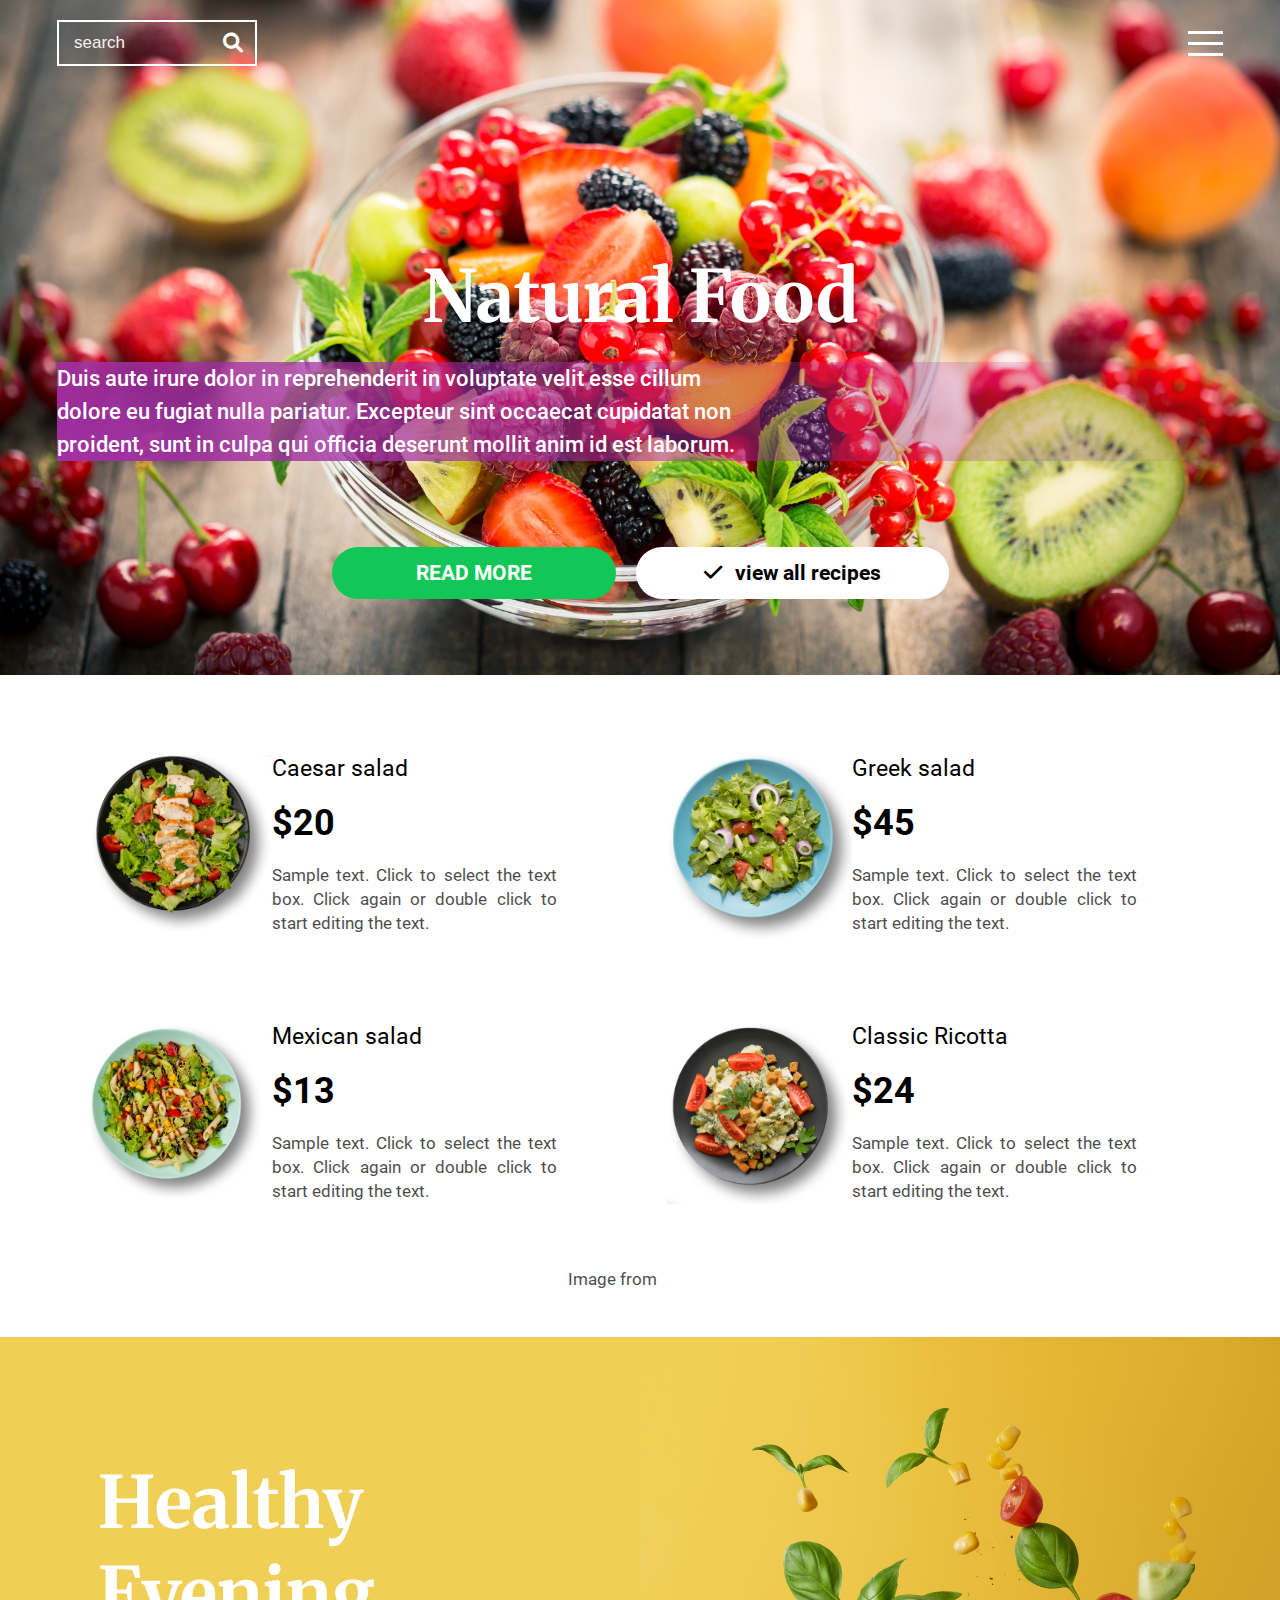
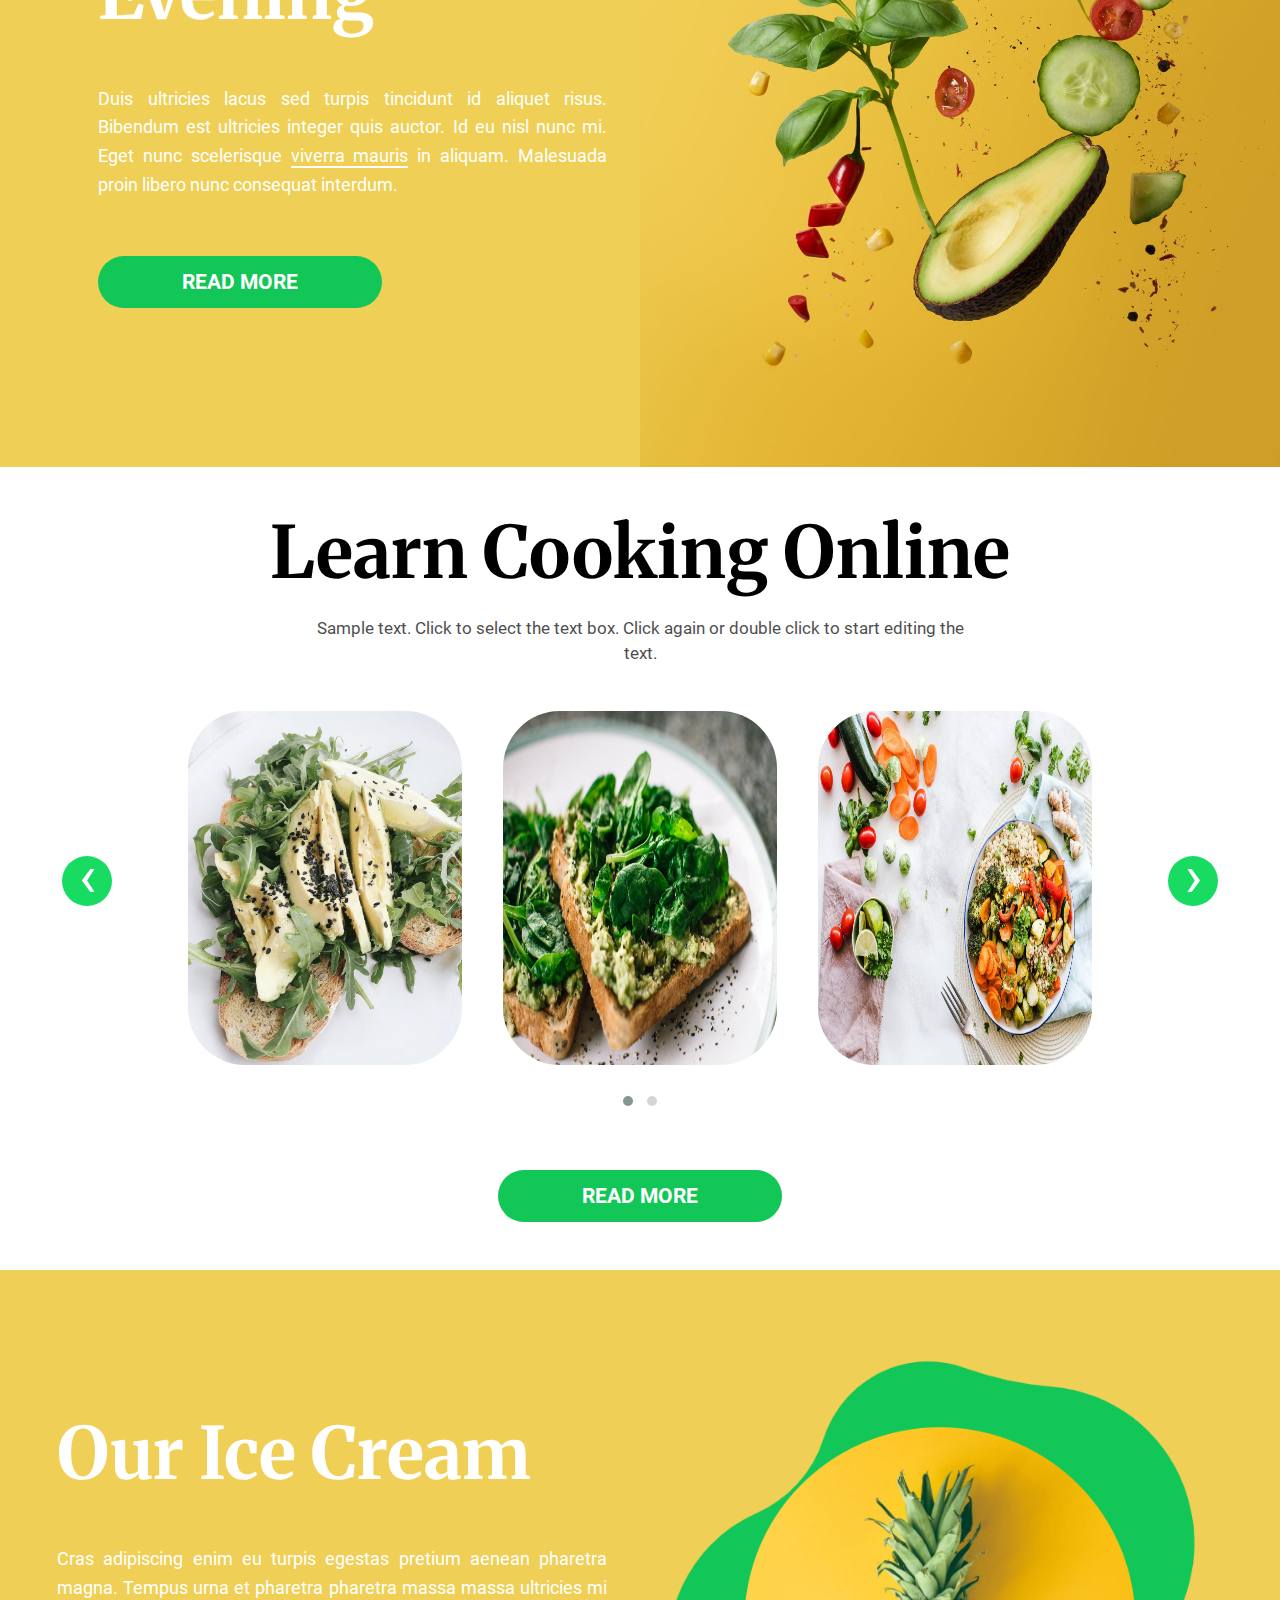
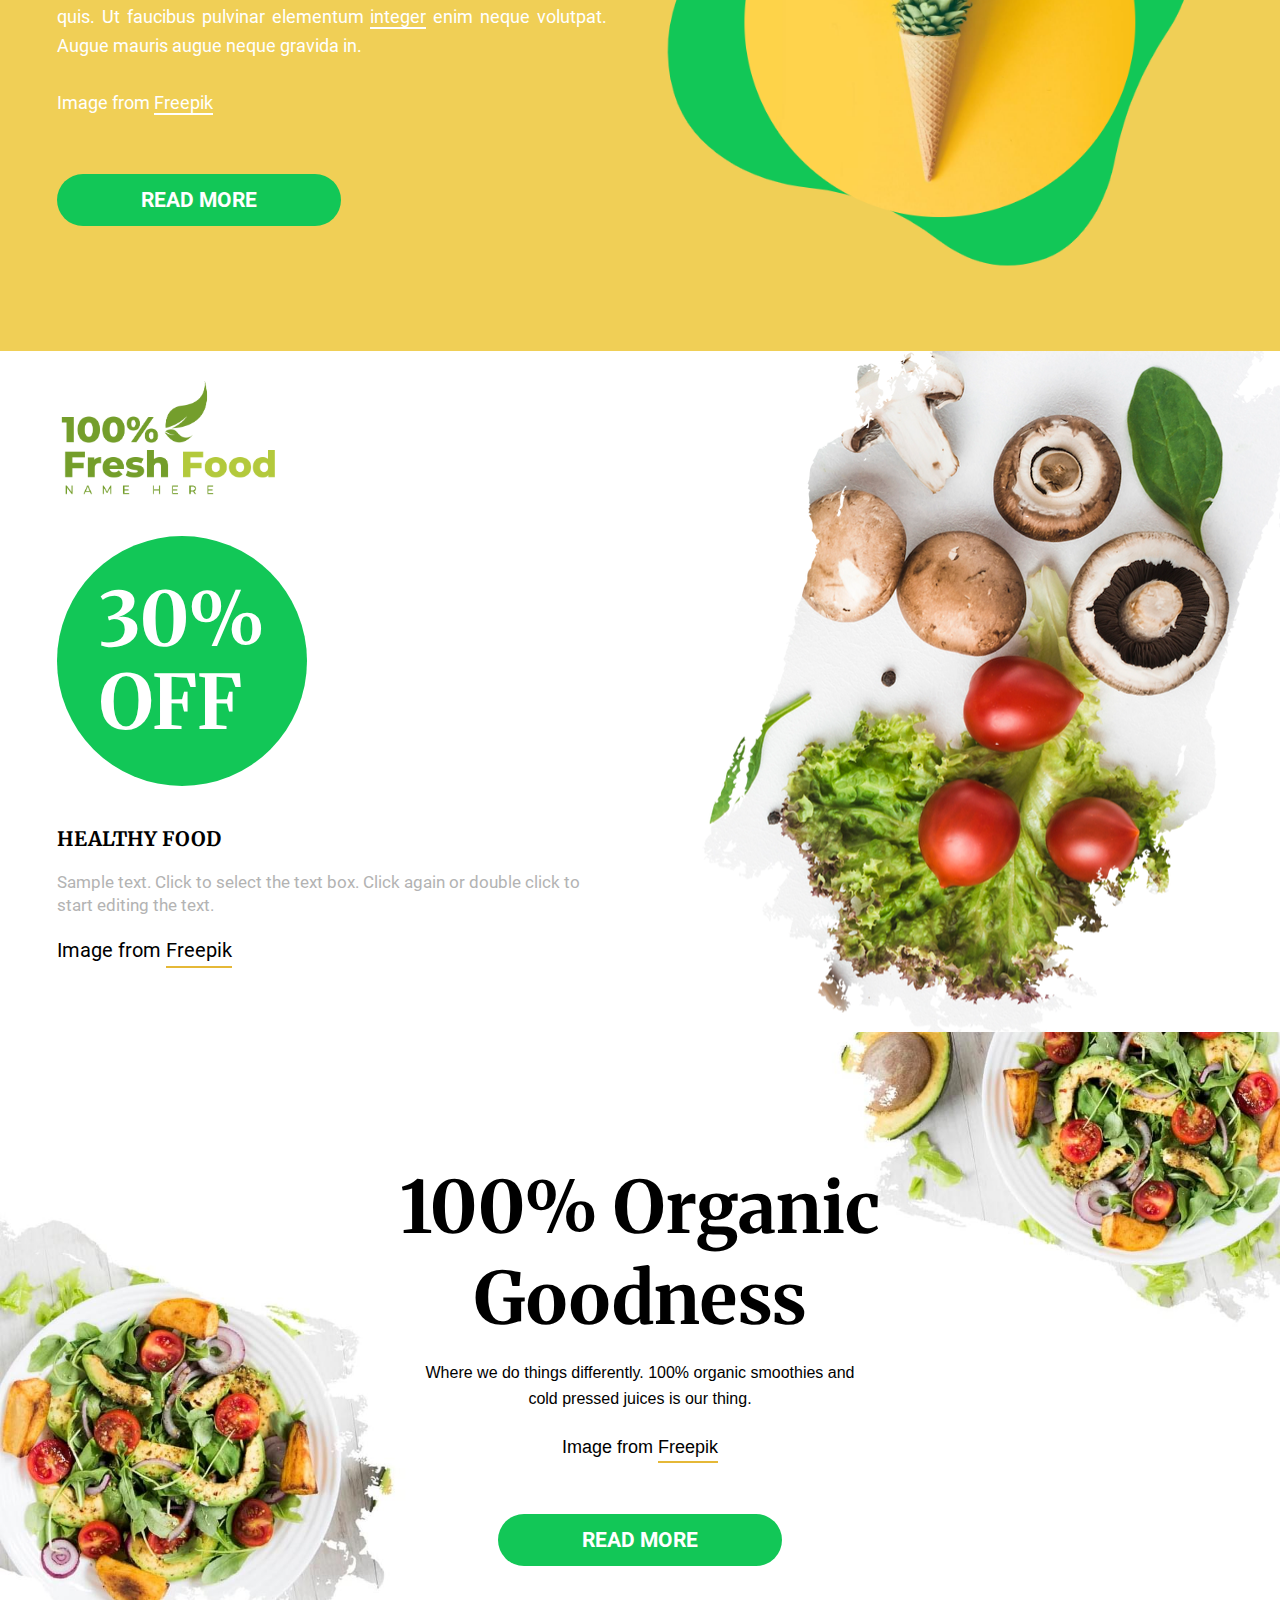
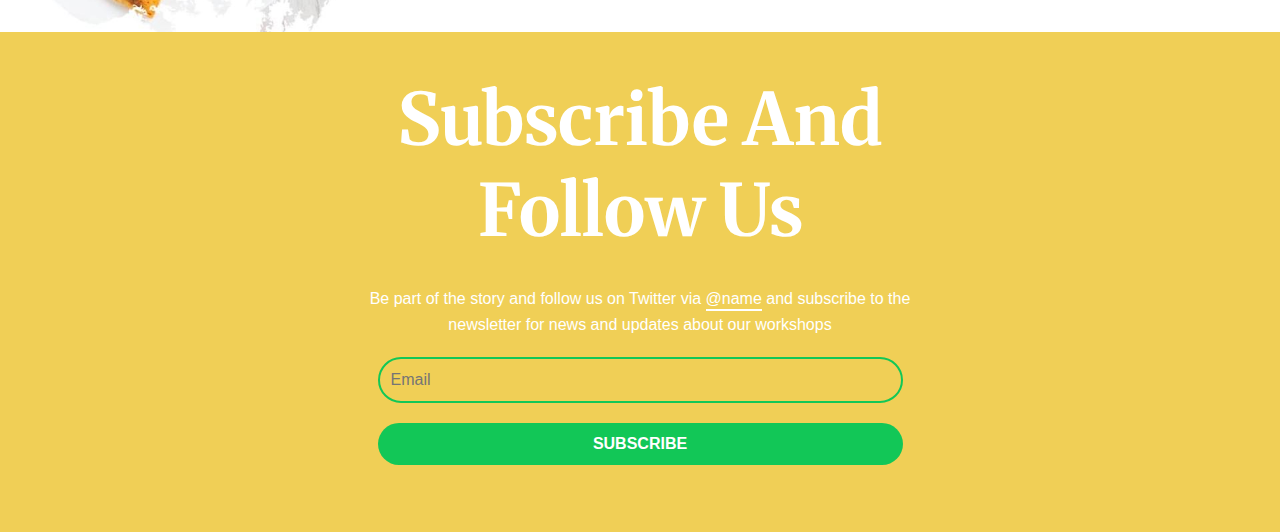
<file: index.html>
<!DOCTYPE html>
<html lang="en">

<head>
    <meta charset="UTF-8">
    <meta http-equiv="X-UA-Compatible" content="IE=edge">
    <meta name="viewport" content="width=device-width, initial-scale=1.0">
    <title>HEALTHY FOOD</title>
    <link rel="stylesheet" href="style.css">
    <link rel="stylesheet" href="transfonter.org-robot fonts/stylesheet.css">
    <link rel="stylesheet" href="https://cdnjs.cloudflare.com/ajax/libs/font-awesome/6.0.0/css/all.min.css"
        integrity="sha512-9usAa10IRO0HhonpyAIVpjrylPvoDwiPUiKdWk5t3PyolY1cOd4DSE0Ga+ri4AuTroPR5aQvXU9xC6qOPnzFeg=="
        crossorigin="anonymous" referrerpolicy="no-referrer" />
    <link href="https://fonts.googleapis.com/css2?family=Lato:wght@300;400&family=Merriweather&display=swap"
        rel="stylesheet">
    <link rel="stylesheet" href="owl.carousel.min.css">
    <link rel="stylesheet" href="owl.theme.default.min.css">
</head>


<body>

    <!-- ////////////////////////////////////SECCTION1//////////////////////// -->
    <section class="section1">

        <div class="container">
            <div class="support">
                <div class="top">
                    <form action="">
                        <div class="search-box">
                            <input type="text" placeholder="search">

                            <a href="#" class="button-a"><i class="fa-solid fa-magnifying-glass"></i></a>
                        </div>
                    </form>
                    <!-- -------------------- -->
                    <div class="lines">
                    </div>


                </div>
                <div class="center-natural">
                    <h6>Natural Food</h6>
                    <p>Duis aute irure dolor in reprehenderit in voluptate velit esse cillum <br> dolore eu fugiat nulla
                        pariatur. Excepteur sint occaecat cupidatat non <br> proident, sunt in culpa qui officia
                        deserunt
                        mollit anim id est laborum.</p>

                    <div class="read-more">
                        <div class="link-read">
                            <a href="#">read more</a>
                        </div>
                        <div class="view-all">
                            <a href="#"> <i class="fa-solid fa-check"></i> view all recipes</a>
                        </div>
                    </div>
                </div>
            </div>

        </div>
    </section>

    <!-- ////////////////////////////////////SECCTION2//////////////////////// -->

    <section class="sec-2">

        <div class="container">
            <div class="support">
                <div class="salaad">
                    <div class="row-salaad">
                        <div class="flavours-salaad">
                            <div class="pic-s"><img src="images/salaad-1.png" alt=""></div>
                            <div>
                                <h5>Caesar salad</h5>
                                <h4>$20</h4>
                                <p>Sample text. Click to select the text box. Click again or double click to start
                                    editing
                                    the
                                    text.</p>
                            </div>
                        </div>

                        <div class="flavours-salaad flavours-salaad-2 ">
                            <div class="pic-s"><img src="images/salaad-2.png" alt=""></div>
                            <div>
                                <h5>Greek salad</h5>
                                <h4>$45</h4>
                                <p>Sample text. Click to select the text box. Click again or double click to start
                                    editing
                                    the
                                    text.</p>
                            </div>
                        </div>
                    </div>
                    <div class="row-salaad row-salaad-2">
                        <div class="flavours-salaad">
                            <div class="pic-s"><img src="images/salaad-3.png" alt=""></div>
                            <div>
                                <h5>Mexican salad</h5>
                                <h4>$13</h4>
                                <p>Sample text. Click to select the text box. Click again or double click to start
                                    editing
                                    the
                                    text.</p>
                            </div>
                        </div>

                        <div class="flavours-salaad flavours-salaad-2">
                            <div class="pic-s"><img src="images/salaad-4.png" alt=""></div>
                            <div>
                                <h5>Classic Ricotta</h5>
                                <h4>$24</h4>
                                <p>Sample text. Click to select the text box. Click again or double click to start
                                    editing
                                    the
                                    text.</p>
                            </div>
                        </div>
                    </div>
                    <p class="images-from">Image from </p>
                </div>
            </div>
        </div>

    </section>

    <!-- ////////////////////////////////////SECCTION3//////////////////////// -->
    <section class="sec3">
        <div class="ll-s">
            <div class="sec3-L">
                <div class="healthy">
                    <div class="left">
                        <h6>Healthy <br> Evening</h6>
                        <p>
                            Duis ultricies lacus sed turpis tincidunt id aliquet risus. Bibendum est ultricies integer
                            quis auctor. Id eu nisl nunc mi. Eget nunc scelerisque <a class="viverra" href="">viverra
                                mauris</a> in
                            aliquam. Malesuada proin libero
                            nunc consequat interdum.
                        </p>
                        <div class="read-m">
                            <a href="">READ MORE</a>
                        </div>
                    </div>
                    <!-- <div class="right"></div>
                </div> -->

                </div>

            </div>

            <div class="sec3-R"></div>
            <!-- <div class="container">
            <div class="support">

            </div>
        </div> -->
    </section>

    <!-- ////////////////////////////////////SECCTION4//////////////////////// -->

    <section class="sec4">
        <div class="container">
            <div class="support">

                <h6>Learn Cooking Online</h6>
                <p class="sample-t">Sample text. Click to select the text box. Click again or double click to start
                    editing the
                    <br> text.
                </p>

                <div class="desktop-owl">
                    <div class="owl-carousel owl-theme">
                        <div class="tasty-foods">
                            <div class="food-image-caro"><img src="images/carousel-1.jpeg" alt=""></div>
                            <div class="food-image-caro"><img src="images/carousel-2.jpeg" alt=""></div>
                            <div class="food-image-caro"><img src="images/carousel-3.jpeg" alt=""></div>
                        </div>

                        <div class="tasty-foods">
                            <div class="food-image-caro"><img src="images/carousel-4.jpeg" alt=""></div>
                            <div class="food-image-caro"><img src="images/carousel-5.jpeg" alt=""></div>
                            <div class="food-image-caro"><img src="images/carousel-6.jpeg" alt=""></div>
                        </div>

                    </div>
                </div>

                <div class="mobile-owl">
                    <div class="owl-carousel owl-theme">

                        <div class="food-image-caro "><img src="images/carousel-1.jpeg" alt=""></div>
                        <div class="food-image-caro "><img src="images/carousel-2.jpeg" alt=""></div>
                        <div class="food-image-caro "><img src="images/carousel-3.jpeg" alt=""></div>
                        <div class="food-image-caro "><img src="images/carousel-4.jpeg" alt=""></div>
                        <div class="food-image-caro "><img src="images/carousel-5.jpeg" alt=""></div>
                        <div class="food-image-caro "><img src="images/carousel-6.jpeg" alt=""></div>
                    </div>
                </div>

                <div class="read-m S4-read-m">
                    <a href="">READ MORE</a>
                </div>



            </div>
        </div>

    </section>



    <!-- ////////////////////////////////////SECCTION5//////////////////////// -->
    <section class="sec5">
        <div class="container">
            <div class="support">
                <div class="icecream">
                    <div class="left-ice">
                        <h6>Our Ice Cream</h6>
                        <p> <a class="viverra" href=""></a>
                            Cras adipiscing enim eu turpis egestas pretium aenean pharetra magna. Tempus urna et
                            pharetra pharetra massa massa ultricies mi quis. Ut faucibus pulvinar elementum <a
                                class="viverra" href="">integer</a> enim neque
                            volutpat. Augue mauris augue neque gravida in.
                            <br> <br>
                            Image from <a class="viverra" href="">Freepik</a>
                        </p>
                        <div class="read-m">
                            <a href="">READ MORE</a>
                        </div>
                    </div>
                    <div class="right-ice">
                        <img src="images/sec5-right.png" alt="">
                    </div>
                </div>
            </div>
        </div>
    </section>

    <!-- ////////////////////////////////////SECCTION6//////////////////////// -->

    <section class="sec-6">

        <div class="container">
            <div class="support">

                <div class="content-s6">
                        <div class="fresh-pic">
                            <img src="images/fresh-food.png" alt="">
                        </div>
                        <div class="circle-green">
                            <h2>30% <br> OFF</h2>
                        </div>
                        <h6>HEALTHY FOOD</h6>
                        <p class="sample-text">Sample text. Click to select the text box. Click again or double click to
                            start
                            editing the text.</p>
                        <p class="freepik-s6">Image from <a href="">Freepik</a> </p>

                </div>


            </div>
        </div>
    </section>

    <!-- ////////////////////////////////////SECCTION7////////////////////////  -->

    <section class="sec-7">

        <div class="container">
            <div class="support">
                <h2>100% Organic Goodness</h2>
                <p class="smoothies-t">Where we do things differently. 100% organic smoothies and cold pressed juices is
                    our thing.</p>
                <p class="freepik-s6 free-s7">Image from <a href="">Freepik</a> </p>
                <div class="read-m">
                    <a href="">READ MORE</a>
                </div>
            </div>
        </div>

    </section>

    <!-- ////////////////////////////////////SECCTION8////////////////////////  -->

    <section class="sec-8">

        <div class="container">
            <div class="support">
                <h2>Subscribe And Follow Us</h2>
                <p>Be part of the story and follow us on Twitter via <a class="name-a" href="">@name</a> and subscribe
                    to the newsletter for news and updates about our workshops</p>


                <form action="">
                    <input type="text" placeholder="Email">
                    <button><a href="">SUBSCRIBE</a></button>
                </form>

            </div>
        </div>
    </section>




    <script src="https://cdnjs.cloudflare.com/ajax/libs/jquery/3.6.0/jquery.min.js"></script>
    <script src="owl.carousel.min.js"></script>

    <script>
        $('.owl-carousel').owlCarousel({
            loop: true,
            // margin: 10,
            nav: true,
            dots: true,
            autoplay: true,
            autoplayTimeout: 3000,
            autoplayHoverPause: true,
            // responsiveClass: true,
            responsive: {
                0: {
                    items: 1

                },
                629: {
                    items: 2

                },
                935: {
                    items: 1

                }
            }
        })

        // $('.owl-carousel').owlCarousel({
        //     loop: true,
        //     margin: 15,
        //     nav: false,
        //     dots: false,
        //     autoplay: true,
        //     autoplayTimeout: 3000,
        //     autoplayHoverPause: true,
        //     responsive: {
        //         0: {
        //             items: 1
        //         },
        //         600: {
        //             items: 3
        //         },
        //         1000: {
        //             items: 5
        //         }
        //     }
        // })
    </script>

</body>

</html>
</file>
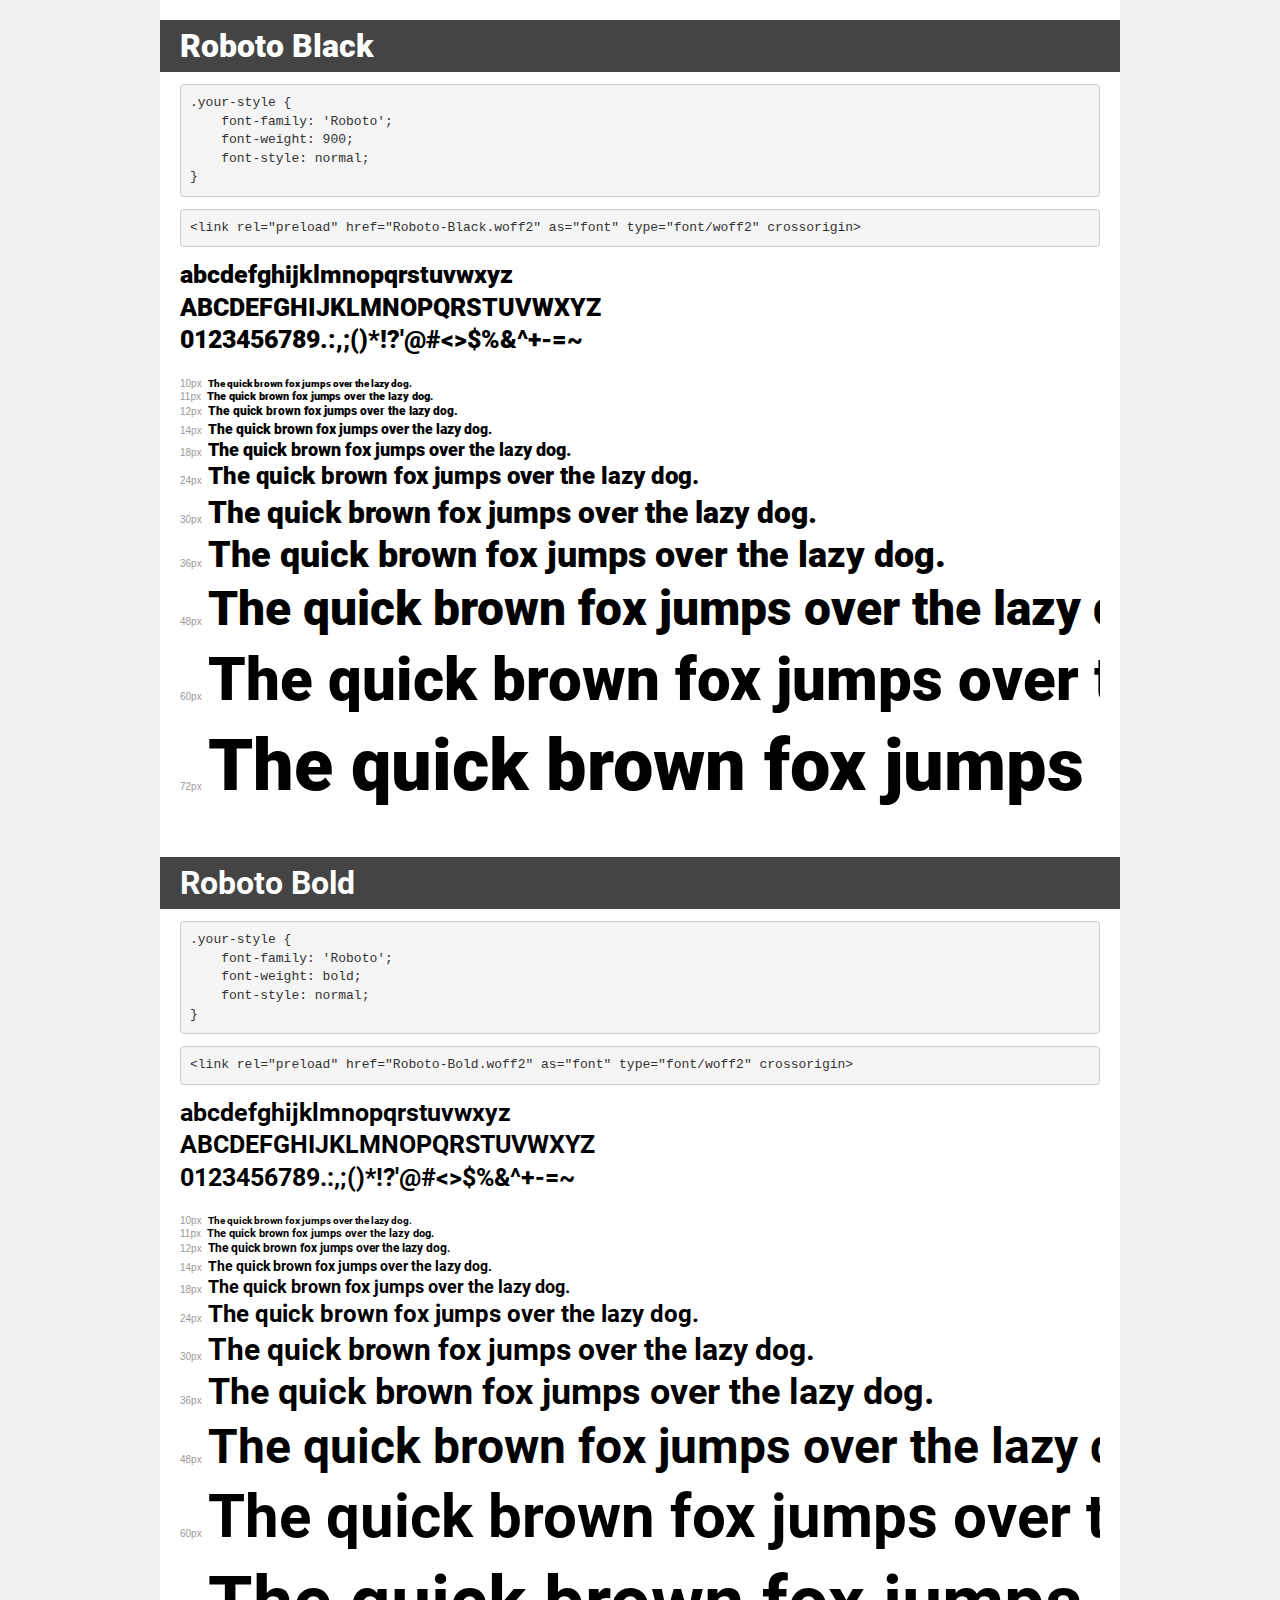
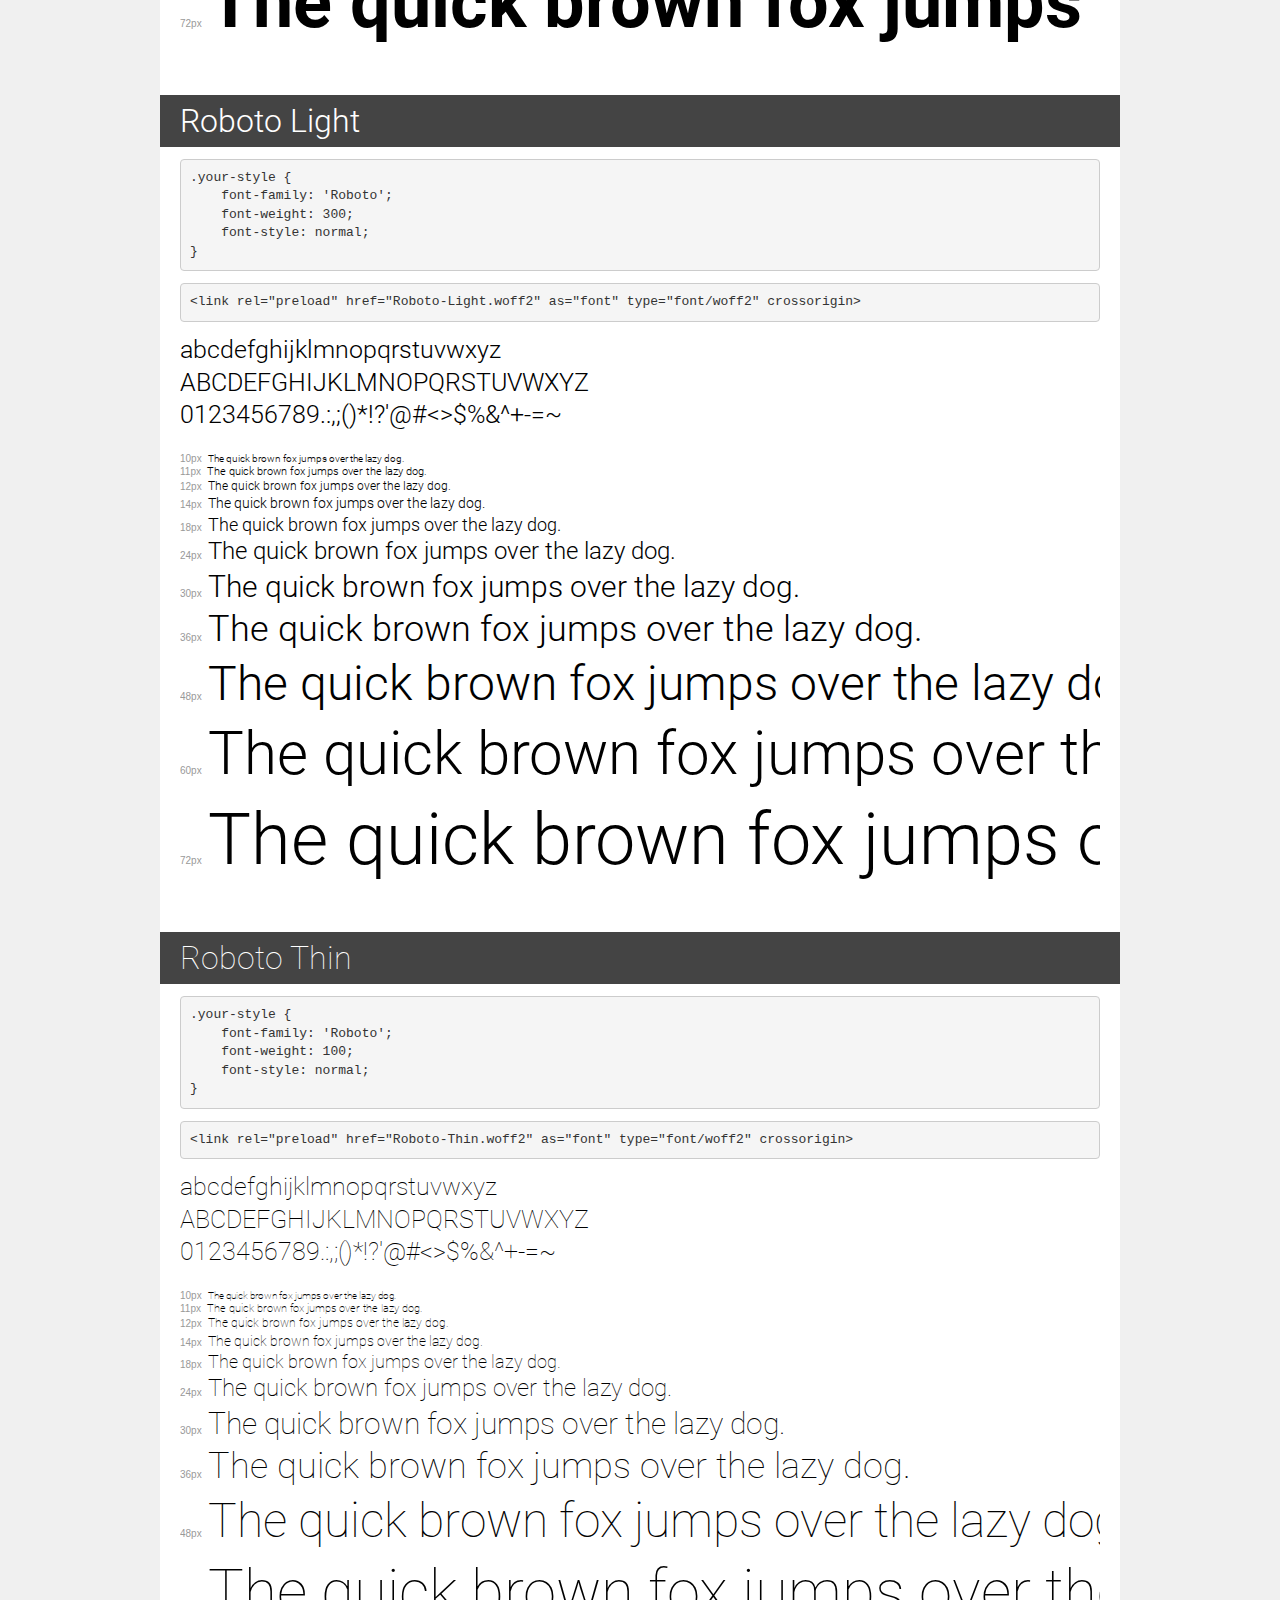
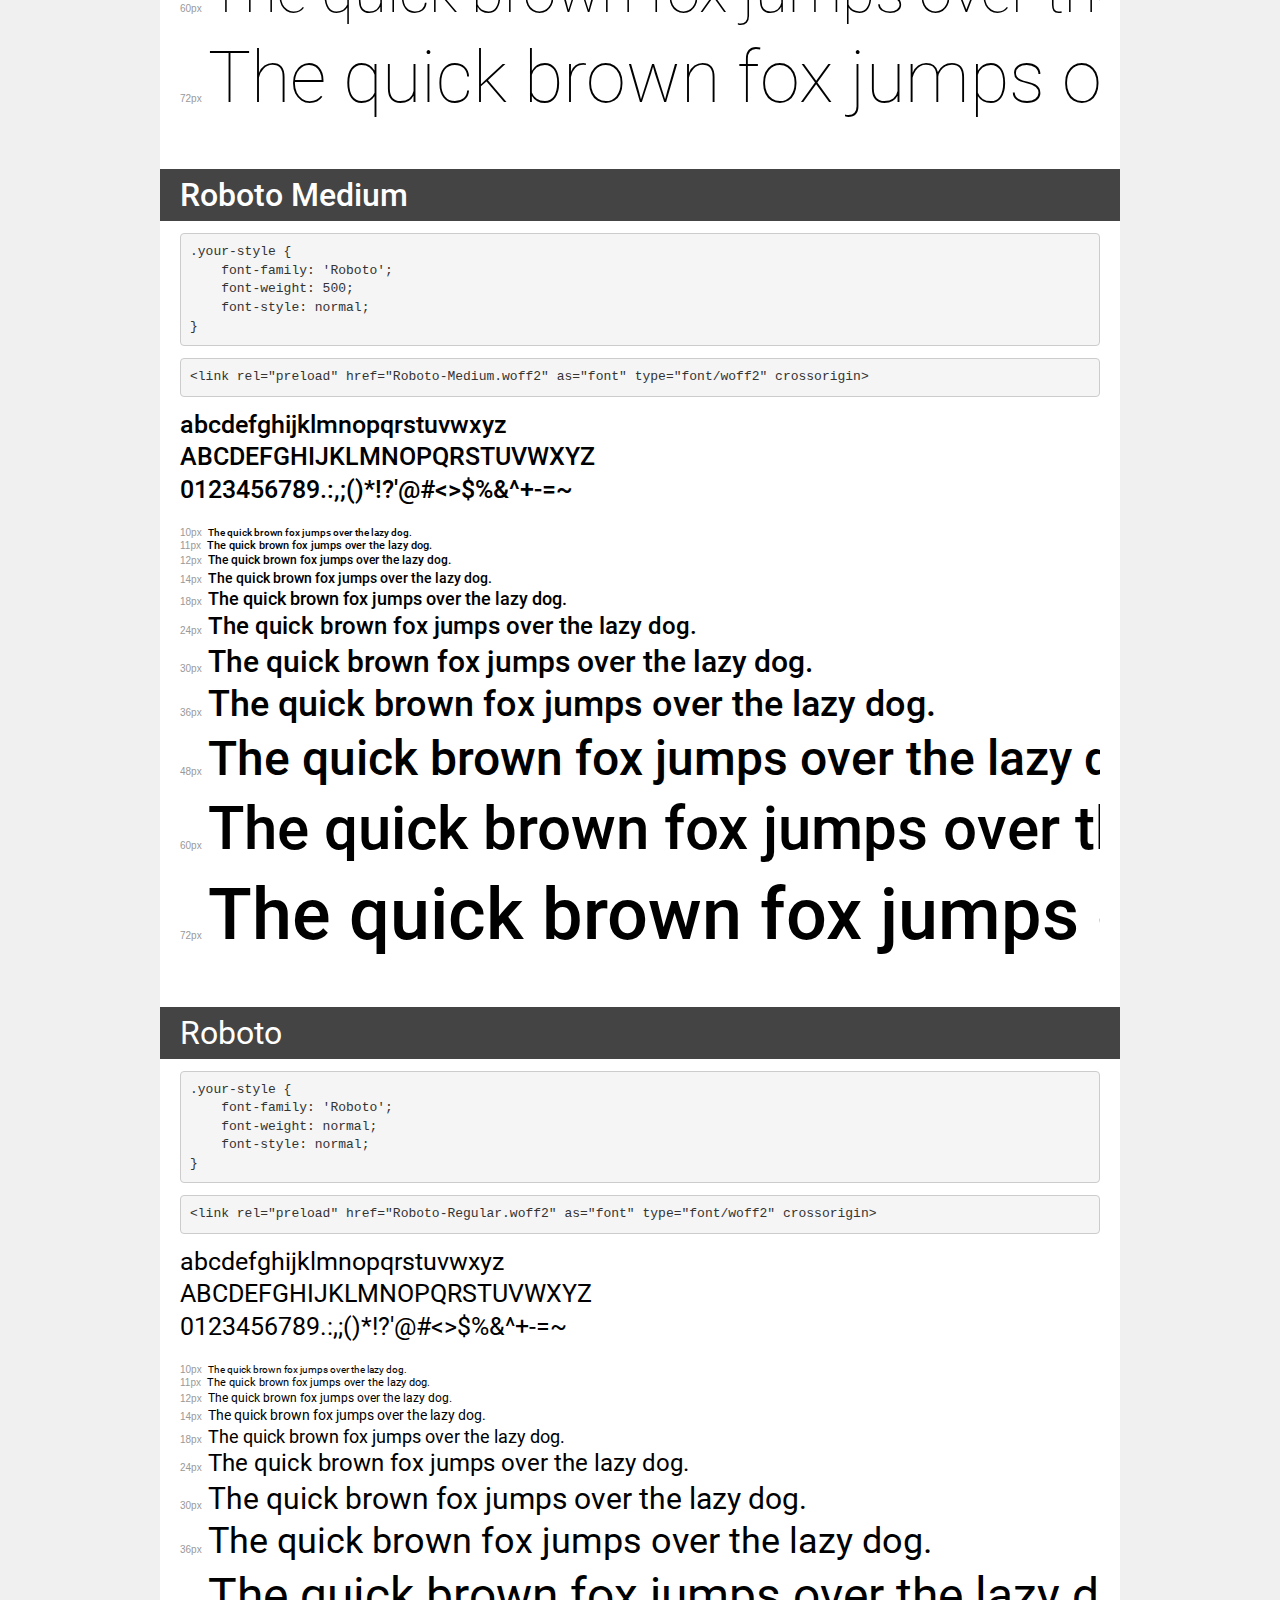
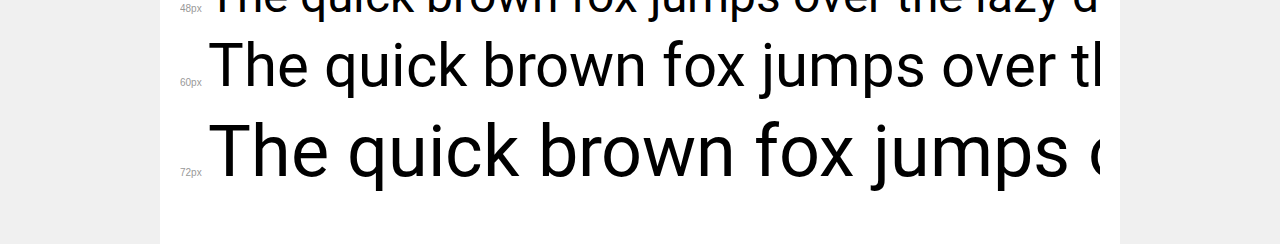
<file: transfonter.org-robot fonts/demo.html>
<!DOCTYPE html>
<html lang="en">
<head>
    <meta charset="utf-8">
    <meta http-equiv="X-UA-Compatible" content="IE=edge">
    <meta name="viewport" content="width=device-width, initial-scale=1">
    <meta name="robots" content="noindex, noarchive">
    <meta name="format-detection" content="telephone=no">
    <title>Transfonter demo</title>
    <link href="stylesheet.css" rel="stylesheet">
    <style>
        /*
        http://meyerweb.com/eric/tools/css/reset/
        v2.0 | 20110126
        License: none (public domain)
        */
        html, body, div, span, applet, object, iframe,
        h1, h2, h3, h4, h5, h6, p, blockquote, pre,
        a, abbr, acronym, address, big, cite, code,
        del, dfn, em, img, ins, kbd, q, s, samp,
        small, strike, strong, sub, sup, tt, var,
        b, u, i, center,
        dl, dt, dd, ol, ul, li,
        fieldset, form, label, legend,
        table, caption, tbody, tfoot, thead, tr, th, td,
        article, aside, canvas, details, embed,
        figure, figcaption, footer, header, hgroup,
        menu, nav, output, ruby, section, summary,
        time, mark, audio, video {
            margin: 0;
            padding: 0;
            border: 0;
            font-size: 100%;
            font: inherit;
            vertical-align: baseline;
        }
        /* HTML5 display-role reset for older browsers */
        article, aside, details, figcaption, figure,
        footer, header, hgroup, menu, nav, section {
            display: block;
        }
        body {
            line-height: 1;
        }
        ol, ul {
            list-style: none;
        }
        blockquote, q {
            quotes: none;
        }
        blockquote:before, blockquote:after,
        q:before, q:after {
            content: '';
            content: none;
        }
        table {
            border-collapse: collapse;
            border-spacing: 0;
        }
        /* demo styles */
        body {
            background: #f0f0f0;
            color: #000;
        }
        .page {
            background: #fff;
            width: 920px;
            margin: 0 auto;
            padding: 20px 20px 0 20px;
            overflow: hidden;
        }
        .font-container {
            overflow-x: auto;
            overflow-y: hidden;
            margin-bottom: 40px;
            line-height: 1.3;
            white-space: nowrap;
            padding-bottom: 5px;
        }
        h1 {
            position: relative;
            background: #444;
            font-size: 32px;
            color: #fff;
            padding: 10px 20px;
            margin: 0 -20px 12px -20px;
        }
        .letters {
            font-size: 25px;
            margin-bottom: 20px;
        }
        .s10:before {
            content: '10px';
        }
        .s11:before {
            content: '11px';
        }
        .s12:before {
            content: '12px';
        }
        .s14:before {
            content: '14px';
        }
        .s18:before {
            content: '18px';
        }
        .s24:before {
            content: '24px';
        }
        .s30:before {
            content: '30px';
        }
        .s36:before {
            content: '36px';
        }
        .s48:before {
            content: '48px';
        }
        .s60:before {
            content: '60px';
        }
        .s72:before {
            content: '72px';
        }
        .s10:before, .s11:before, .s12:before, .s14:before,
        .s18:before, .s24:before, .s30:before, .s36:before,
        .s48:before, .s60:before, .s72:before {
            font-family: Arial, sans-serif;
            font-size: 10px;
            font-weight: normal;
            font-style: normal;
            color: #999;
            padding-right: 6px;
        }
        pre {
            display: block;
            padding: 9px;
            margin: 0 0 12px;
            font-family: Monaco, Menlo, Consolas, "Courier New", monospace;
            font-size: 13px;
            line-height: 1.428571429;
            color: #333;
            font-weight: normal;
            font-style: normal;
            background-color: #f5f5f5;
            border: 1px solid #ccc;
            overflow-x: auto;
            border-radius: 4px;
        }
        /* responsive */
        @media (max-width: 959px) {
            .page {
                width: auto;
                margin: 0;
            }
        }
    </style>
</head>
<body>
<div class="page">
    <div class="demo">
        <h1 style="font-family: 'Roboto'; font-weight: 900; font-style: normal;">Roboto Black</h1>
        <pre title="Usage">.your-style {
    font-family: 'Roboto';
    font-weight: 900;
    font-style: normal;
}</pre>
        <pre title="Preload (optional)">
&lt;link rel=&quot;preload&quot; href=&quot;Roboto-Black.woff2&quot; as=&quot;font&quot; type=&quot;font/woff2&quot; crossorigin&gt;</pre>
        <div class="font-container" style="font-family: 'Roboto'; font-weight: 900; font-style: normal;">
            <p class="letters">
                abcdefghijklmnopqrstuvwxyz<br>
ABCDEFGHIJKLMNOPQRSTUVWXYZ<br>
                0123456789.:,;()*!?'@#&lt;&gt;$%&^+-=~
            </p>
            <p class="s10" style="font-size: 10px;">The quick brown fox jumps over the lazy dog.</p>
            <p class="s11" style="font-size: 11px;">The quick brown fox jumps over the lazy dog.</p>
            <p class="s12" style="font-size: 12px;">The quick brown fox jumps over the lazy dog.</p>
            <p class="s14" style="font-size: 14px;">The quick brown fox jumps over the lazy dog.</p>
            <p class="s18" style="font-size: 18px;">The quick brown fox jumps over the lazy dog.</p>
            <p class="s24" style="font-size: 24px;">The quick brown fox jumps over the lazy dog.</p>
            <p class="s30" style="font-size: 30px;">The quick brown fox jumps over the lazy dog.</p>
            <p class="s36" style="font-size: 36px;">The quick brown fox jumps over the lazy dog.</p>
            <p class="s48" style="font-size: 48px;">The quick brown fox jumps over the lazy dog.</p>
            <p class="s60" style="font-size: 60px;">The quick brown fox jumps over the lazy dog.</p>
            <p class="s72" style="font-size: 72px;">The quick brown fox jumps over the lazy dog.</p>
        </div>
    </div>

    <div class="demo">
        <h1 style="font-family: 'Roboto'; font-weight: bold; font-style: normal;">Roboto Bold</h1>
        <pre title="Usage">.your-style {
    font-family: 'Roboto';
    font-weight: bold;
    font-style: normal;
}</pre>
        <pre title="Preload (optional)">
&lt;link rel=&quot;preload&quot; href=&quot;Roboto-Bold.woff2&quot; as=&quot;font&quot; type=&quot;font/woff2&quot; crossorigin&gt;</pre>
        <div class="font-container" style="font-family: 'Roboto'; font-weight: bold; font-style: normal;">
            <p class="letters">
                abcdefghijklmnopqrstuvwxyz<br>
ABCDEFGHIJKLMNOPQRSTUVWXYZ<br>
                0123456789.:,;()*!?'@#&lt;&gt;$%&^+-=~
            </p>
            <p class="s10" style="font-size: 10px;">The quick brown fox jumps over the lazy dog.</p>
            <p class="s11" style="font-size: 11px;">The quick brown fox jumps over the lazy dog.</p>
            <p class="s12" style="font-size: 12px;">The quick brown fox jumps over the lazy dog.</p>
            <p class="s14" style="font-size: 14px;">The quick brown fox jumps over the lazy dog.</p>
            <p class="s18" style="font-size: 18px;">The quick brown fox jumps over the lazy dog.</p>
            <p class="s24" style="font-size: 24px;">The quick brown fox jumps over the lazy dog.</p>
            <p class="s30" style="font-size: 30px;">The quick brown fox jumps over the lazy dog.</p>
            <p class="s36" style="font-size: 36px;">The quick brown fox jumps over the lazy dog.</p>
            <p class="s48" style="font-size: 48px;">The quick brown fox jumps over the lazy dog.</p>
            <p class="s60" style="font-size: 60px;">The quick brown fox jumps over the lazy dog.</p>
            <p class="s72" style="font-size: 72px;">The quick brown fox jumps over the lazy dog.</p>
        </div>
    </div>

    <div class="demo">
        <h1 style="font-family: 'Roboto'; font-weight: 300; font-style: normal;">Roboto Light</h1>
        <pre title="Usage">.your-style {
    font-family: 'Roboto';
    font-weight: 300;
    font-style: normal;
}</pre>
        <pre title="Preload (optional)">
&lt;link rel=&quot;preload&quot; href=&quot;Roboto-Light.woff2&quot; as=&quot;font&quot; type=&quot;font/woff2&quot; crossorigin&gt;</pre>
        <div class="font-container" style="font-family: 'Roboto'; font-weight: 300; font-style: normal;">
            <p class="letters">
                abcdefghijklmnopqrstuvwxyz<br>
ABCDEFGHIJKLMNOPQRSTUVWXYZ<br>
                0123456789.:,;()*!?'@#&lt;&gt;$%&^+-=~
            </p>
            <p class="s10" style="font-size: 10px;">The quick brown fox jumps over the lazy dog.</p>
            <p class="s11" style="font-size: 11px;">The quick brown fox jumps over the lazy dog.</p>
            <p class="s12" style="font-size: 12px;">The quick brown fox jumps over the lazy dog.</p>
            <p class="s14" style="font-size: 14px;">The quick brown fox jumps over the lazy dog.</p>
            <p class="s18" style="font-size: 18px;">The quick brown fox jumps over the lazy dog.</p>
            <p class="s24" style="font-size: 24px;">The quick brown fox jumps over the lazy dog.</p>
            <p class="s30" style="font-size: 30px;">The quick brown fox jumps over the lazy dog.</p>
            <p class="s36" style="font-size: 36px;">The quick brown fox jumps over the lazy dog.</p>
            <p class="s48" style="font-size: 48px;">The quick brown fox jumps over the lazy dog.</p>
            <p class="s60" style="font-size: 60px;">The quick brown fox jumps over the lazy dog.</p>
            <p class="s72" style="font-size: 72px;">The quick brown fox jumps over the lazy dog.</p>
        </div>
    </div>

    <div class="demo">
        <h1 style="font-family: 'Roboto'; font-weight: 100; font-style: normal;">Roboto Thin</h1>
        <pre title="Usage">.your-style {
    font-family: 'Roboto';
    font-weight: 100;
    font-style: normal;
}</pre>
        <pre title="Preload (optional)">
&lt;link rel=&quot;preload&quot; href=&quot;Roboto-Thin.woff2&quot; as=&quot;font&quot; type=&quot;font/woff2&quot; crossorigin&gt;</pre>
        <div class="font-container" style="font-family: 'Roboto'; font-weight: 100; font-style: normal;">
            <p class="letters">
                abcdefghijklmnopqrstuvwxyz<br>
ABCDEFGHIJKLMNOPQRSTUVWXYZ<br>
                0123456789.:,;()*!?'@#&lt;&gt;$%&^+-=~
            </p>
            <p class="s10" style="font-size: 10px;">The quick brown fox jumps over the lazy dog.</p>
            <p class="s11" style="font-size: 11px;">The quick brown fox jumps over the lazy dog.</p>
            <p class="s12" style="font-size: 12px;">The quick brown fox jumps over the lazy dog.</p>
            <p class="s14" style="font-size: 14px;">The quick brown fox jumps over the lazy dog.</p>
            <p class="s18" style="font-size: 18px;">The quick brown fox jumps over the lazy dog.</p>
            <p class="s24" style="font-size: 24px;">The quick brown fox jumps over the lazy dog.</p>
            <p class="s30" style="font-size: 30px;">The quick brown fox jumps over the lazy dog.</p>
            <p class="s36" style="font-size: 36px;">The quick brown fox jumps over the lazy dog.</p>
            <p class="s48" style="font-size: 48px;">The quick brown fox jumps over the lazy dog.</p>
            <p class="s60" style="font-size: 60px;">The quick brown fox jumps over the lazy dog.</p>
            <p class="s72" style="font-size: 72px;">The quick brown fox jumps over the lazy dog.</p>
        </div>
    </div>

    <div class="demo">
        <h1 style="font-family: 'Roboto'; font-weight: 500; font-style: normal;">Roboto Medium</h1>
        <pre title="Usage">.your-style {
    font-family: 'Roboto';
    font-weight: 500;
    font-style: normal;
}</pre>
        <pre title="Preload (optional)">
&lt;link rel=&quot;preload&quot; href=&quot;Roboto-Medium.woff2&quot; as=&quot;font&quot; type=&quot;font/woff2&quot; crossorigin&gt;</pre>
        <div class="font-container" style="font-family: 'Roboto'; font-weight: 500; font-style: normal;">
            <p class="letters">
                abcdefghijklmnopqrstuvwxyz<br>
ABCDEFGHIJKLMNOPQRSTUVWXYZ<br>
                0123456789.:,;()*!?'@#&lt;&gt;$%&^+-=~
            </p>
            <p class="s10" style="font-size: 10px;">The quick brown fox jumps over the lazy dog.</p>
            <p class="s11" style="font-size: 11px;">The quick brown fox jumps over the lazy dog.</p>
            <p class="s12" style="font-size: 12px;">The quick brown fox jumps over the lazy dog.</p>
            <p class="s14" style="font-size: 14px;">The quick brown fox jumps over the lazy dog.</p>
            <p class="s18" style="font-size: 18px;">The quick brown fox jumps over the lazy dog.</p>
            <p class="s24" style="font-size: 24px;">The quick brown fox jumps over the lazy dog.</p>
            <p class="s30" style="font-size: 30px;">The quick brown fox jumps over the lazy dog.</p>
            <p class="s36" style="font-size: 36px;">The quick brown fox jumps over the lazy dog.</p>
            <p class="s48" style="font-size: 48px;">The quick brown fox jumps over the lazy dog.</p>
            <p class="s60" style="font-size: 60px;">The quick brown fox jumps over the lazy dog.</p>
            <p class="s72" style="font-size: 72px;">The quick brown fox jumps over the lazy dog.</p>
        </div>
    </div>

    <div class="demo">
        <h1 style="font-family: 'Roboto'; font-weight: normal; font-style: normal;">Roboto</h1>
        <pre title="Usage">.your-style {
    font-family: 'Roboto';
    font-weight: normal;
    font-style: normal;
}</pre>
        <pre title="Preload (optional)">
&lt;link rel=&quot;preload&quot; href=&quot;Roboto-Regular.woff2&quot; as=&quot;font&quot; type=&quot;font/woff2&quot; crossorigin&gt;</pre>
        <div class="font-container" style="font-family: 'Roboto'; font-weight: normal; font-style: normal;">
            <p class="letters">
                abcdefghijklmnopqrstuvwxyz<br>
ABCDEFGHIJKLMNOPQRSTUVWXYZ<br>
                0123456789.:,;()*!?'@#&lt;&gt;$%&^+-=~
            </p>
            <p class="s10" style="font-size: 10px;">The quick brown fox jumps over the lazy dog.</p>
            <p class="s11" style="font-size: 11px;">The quick brown fox jumps over the lazy dog.</p>
            <p class="s12" style="font-size: 12px;">The quick brown fox jumps over the lazy dog.</p>
            <p class="s14" style="font-size: 14px;">The quick brown fox jumps over the lazy dog.</p>
            <p class="s18" style="font-size: 18px;">The quick brown fox jumps over the lazy dog.</p>
            <p class="s24" style="font-size: 24px;">The quick brown fox jumps over the lazy dog.</p>
            <p class="s30" style="font-size: 30px;">The quick brown fox jumps over the lazy dog.</p>
            <p class="s36" style="font-size: 36px;">The quick brown fox jumps over the lazy dog.</p>
            <p class="s48" style="font-size: 48px;">The quick brown fox jumps over the lazy dog.</p>
            <p class="s60" style="font-size: 60px;">The quick brown fox jumps over the lazy dog.</p>
            <p class="s72" style="font-size: 72px;">The quick brown fox jumps over the lazy dog.</p>
        </div>
    </div>

</div>
</body>
</html>
</file>
<file: style.css>
* {
    margin: 0;
    padding: 0;
    box-sizing: border-box;
}

@import url('https://fonts.googleapis.com/css2?family=Nuosu+SIL&family=Open+Sans&display=swap');

body {
    font-family: 'Roboto';
}

.container {
    max-width: 1166px;
    margin: 0 auto;
    /* background: rgb(179, 183, 243); */
}

.support {
    display: inline-block;
    width: 100%;
}

h6 {
    font-family: 'Merriweather', serif;
}

/* ////////////////////////////////////SECCTION1//////////////////////// */

.section1 {
    position: relative;
}

.section1::before {
    position: absolute;
    content: "";
    width: 100%;
    height: 100%;
    z-index: -1;
    background: url(images/sec-1\ bg-wall.jpg) no-repeat center center/cover;
    background-position: center;
}

.search-box {
    width: 200px;
    display: flex;
    justify-content: space-between;
    align-items: center;
    border: 2px solid white;
}

.button-a {
    background: none;
    border: none;
    padding-right: 10px;
}

.button-a i {
    font-size: 20px;
    color: white;
    padding-right: 5px;
}

.search-box input {
    padding: 12px 0 12px 15px;
    width: 164px;
    background: none;
    border: none;
}

.search-box input:focus {
    outline: none;
}

.search-box input::placeholder {
    font-size: 17px;
    color: rgb(247, 242, 242);
}

.top {
    margin-top: 20px;
    display: flex;
    align-items: center;
    justify-content: space-between;
}

.lines {
    position: relative;
    width: 35px;
    height: 25px;
    border-top: 3px solid white;
    border-bottom: 3px solid white;
    cursor: pointer;
}

.lines::after {
    position: absolute;
    content: "";
    border-bottom: 3px solid white;
    width: 100%;
    top: 8px;
}

.center-natural {
    text-align: center;
    margin-top: 185px;
}

.center-natural h6 {
    font-size: 72px;
    color: white;
}

.center-natural p {
    font-size: 22px;
    color: white;
    font-weight: 500;
    margin-top: 20px;
    line-height: 1.5;
    background: linear-gradient(45deg, #a22fa3, transparent);
    text-align: justify;
}

.read-more {
    display: flex;
    justify-content: center;
    align-items: center;
    gap: 20px;
    margin-top: 100px;
    padding-bottom: 90px;

}

.link-read a {
    font-size: 21px;
    font-weight: bold;
    padding: 14px 84px;
    background-color: #12c757;
    color: white;
    border-radius: 50px;
    text-decoration: none;
    text-transform: uppercase;
}

.link-read a:hover {
    background-color: #4ae485;
}

.view-all a {
    font-size: 21px;
    font-weight: bold;
    padding: 14px 68px;
    background-color: white;
    color: black;
    border-radius: 50px;
    text-decoration: none;
}

.view-all i {
    margin-right: 8px;

}

.view-all a:hover {
    background-color: #478ac9;
    color: white;
}

/* ////////////////////////////////////SECCTION2//////////////////////// */
.sec-2 {
    /* background: lightcoral; */
}

.salaad {

    max-width: 1050px;
    margin-left: 30px;
    margin-bottom: 45px;

}

.flavours-salaad {
    max-width: 470px;
    /* background-color: aquamarine; */
}

.pic-s {
    /* width: 185px; */
}

.pic-s img {
    width: 185px;
}

.row-salaad {
    display: flex;
    justify-content: space-between;
    margin-top: 80px;
}

.flavours-salaad {
    display: flex;
    justify-content: space-between;

}

.flavours-salaad h5 {
    font-size: 23px;
    font-weight: 400;
}

.flavours-salaad h4 {
    font-size: 36px;
    margin-top: 20px;
}

.flavours-salaad p {
    font-size: 17px;
    margin-top: 20px;
    line-height: 1.4;
    opacity: 0.7;
    text-align: justify;
}

.images-from {
    font-size: 17px;
    line-height: 1.4;
    opacity: 0.7;
    text-align: center;
    margin-top: 60px;
}

/* ////////////////////////////////////SECCTION3////////////////////////  */

.ll-s {
    height: 730px;
}

.ll-s {
    display: flex;
}

.sec3-L {
    width: 50%;
    background-color: #f0cf56;
}

.sec3-R {
    width: 50%;
    background: url(images/sec3-bg.jpeg) no-repeat center center/cover;
}


.healthy {
    display: flex;
    justify-content: right;
}

.healthy .left {
    max-width: 542px;
    height: 730px;


}

.healthy .left h6 {
    font-size: 72px;
    color: white;
    margin-top: 120px;
}

.healthy .left p {
    color: white;
    font-size: 18px;
    line-height: 1.6;
    margin-top: 46px;
    padding-right: 33px;
    font-weight: 400;
    text-align: justify;
}

.viverra {
    color: white;
    text-decoration: none;
    border-bottom: 2px solid white;

}

.read-m a {
    color: white;
    text-decoration: none;
    font-weight: bold;
    background-color: #12c757;
    padding: 14px 84px;
    border-radius: 50px;
    text-transform: uppercase;
    font-size: 21px;
}

.read-m a:hover {
    background-color: #4ae485;
}

.read-m {
    margin-top: 70px;
}

/* <!-- ////////////////////////////////////SECCTION4//////////////////////// --> */
.sec4 h6 {
    font-size: 72px;
    text-align: center;
    margin-top: 40px;
}

.sample-t {
    font-size: 17px;
    line-height: 1.5;
    opacity: 0.7;
    text-align: center;
    margin-top: 18px;
    margin-bottom: 44px;
}

.tasty-foods {

    display: flex;
    justify-content: center;
    align-items: center;
    gap: 3.5%;
}

.food-image-caro {

    width: 274px;
    height: 354px;

}

.food-image-caro img {
    width: 100%;
    height: 354px;
    border-radius: 57px;
}

.owl-carousel .owl-stage {
    transition: all 2s ease 0s !important;
}

button.owl-next,
.owl-prev {
    background-color: #18db62 !important;
    height: 50px;
    width: 50px;
    border-radius: 50% !important;

}

.owl-prev span,
.owl-next span {
    color: white;
    font-size: 58px;
    display: flex;
    justify-content: center;
    align-items: center;
    height: 50px;
    margin-top: -9px;
}

.owl-theme .owl-nav {
    margin-top: 10px;
    display: flex;
    justify-content: space-between;
    position: relative;
    top: -224px;
}

.owl-dots {
    margin-top: -44px;
}

@media screen and (max-width:934px) {
    .desktop-owl {
        display: none;
    }
}

@media screen and (min-width:935px) {
    .mobile-owl {
        display: none;
    }

}

/* .mobile-owl .owl-carousel.owl-drag .owl-item {
    width: 274px !important;
} */

.mobile-owl .owl-carousel.owl-drag .owl-item {
    display: flex;
    justify-content: center;
}

.S4-read-m {
    display: flex;
    justify-content: center;
    margin-top: 55px;
    margin-bottom: 48px;
}



/* <!-- ////////////////////////////////////SECCTION5//////////////////////// --> */
.sec5 {
    height: 681px;
    background-color: #f0cf56;
}

.icecream {
    display: flex;
    justify-content: space-between;
    align-items: center;
    height: 681px;
}

.left-ice {
    width: 50%;
}

.right-ice {
    width: 50%;
}

.right-ice img {
    width: 100%;
}

.left-ice h6 {
    font-size: 72px;
    color: white;

}

.left-ice p {
    color: white;
    font-size: 18px;
    line-height: 1.6;
    margin-top: 46px;
    padding-right: 33px;
    font-weight: 400;
    text-align: justify;
}

.right-ice {
    display: flex;
    justify-content: center;
    align-items: center;
}


/* <!-- ////////////////////////////////////SECCTION6//////////////////////// --> */

.sec-6 {
    background: url(images/sec-6-banner.png) no-repeat;
    background-position-x: 100%;
    padding-bottom: 70px;
}

.fresh-pic img {
    width: 235px;
    height: 126px;
    margin-top: 30px;
}

.circle-green {
    width: 250px;
    height: 250px;
    border-radius: 50%;
    background-color: #12c757;
    margin-top: 25px;
    display: flex;
    justify-content: center;
    align-items: center;
    font-size: 50px;
    line-height: 1.1;
    color: white;
    font-family: 'Merriweather', serif;
}

.sec-6 h6 {
    font-size: 20px;
    margin-top: 40px;
}

.sample-text {
    color: #b3b3b3;
    font-size: 17px;
    line-height: 1.4;
    margin-top: 20px;
    width: 45%;
}

.freepik-s6 {
    margin-top: 20px;
    font-size: 20px;
}

.freepik-s6 a {
    color: black;
    text-decoration: none;
    border-bottom: 2px solid #e5b837;
    padding-bottom: 4px;
}


/* ////////////////////////////////////SECCTION7//////////////////////// */

.sec-7 {
    background: url(images/sec7bg.jpg) no-repeat center center/cover;
    height: 600px;
    padding-top: 130px;
    padding-bottom: 150px;
    text-align: center;
}

.sec-7 h2 {
    font-size: 72px;
    font-family: 'Merriweather', serif;
    max-width: 737px;
    margin: 0 auto;
}

.sec-7 p {
    font-family: 'Open Sans', sans-serif;
}

.smoothies-t {
    max-width: 455px;
    line-height: 1.6;
    margin: 16px auto 0 auto;
}

.free-s7 {
    font-size: 18px;
    margin: 26px auto 0 auto;

}


/* ////////////////////////////////////SECCTION8////////////////////////  */

.sec-8 {
    background-color: #f0cf56;
    padding-top: 42px;
    height: 500px;
}

.sec-8 h2 {
    font-size: 72px;
    font-family: 'Merriweather', serif;
    margin: 0 auto;
    text-align: center;
    max-width: 600px;
    color: white;
}

.sec-8 p {
    font-family: 'Open Sans', sans-serif;
    line-height: 1.6;
    color: white;
    max-width: 600px;
    text-align: center;
    margin: 30px auto 0 auto;
}

.name-a {
    text-decoration: none;
    color: white;
    border-bottom: 2px solid white;
    padding-bottom: 2px;
}

.sec-8 form {
    display: flex;
    justify-content: center;
    align-items: center;
    flex-direction: column;
    margin-top: 20px;
}

form input {
    border: 2px solid #12c757;
    width: 525px;
    border-radius: 50px;
    padding: 12px 11px;
    font-size: 16px;
    background: transparent;
    color: white;
    outline-color: #12c757;
}

form input:focus {
    /* border: none; */
    outline: none;
}

form button {
    width: 525px;
    padding: 12px 11px;
    font-size: 16px;
    border-radius: 50px;
    margin-top: 20px;
    background-color: #12c757;
    border: none;
}

form button:hover {
    background-color: #4ae485;
}

form button a {
    text-decoration: none;
    color: white;
    font-weight: bold;
}






/* //////////////////////////////////////RESPONSIVE/////////////////////////////// */

@media screen and (max-width:1203.9px) {
    .container {
        padding: 0 25px;
    }
}

@media screen and (max-width:670.9px) {
    .read-more {
        flex-direction: column;
        margin-top: 70px;
    }

    .view-all {
        margin-top: 30px;
    }
}

@media screen and (max-width:381.9px){
    .link-read a{
        padding: 14px 67px;
    }

    .view-all a {
        padding: 14px 56px;
    }
}

@media screen and (max-width:971.9px){
    .row-salaad {
        display: flex;
        flex-direction: column;
        align-items: center;
        min-height: 400px;
    }

    .row-salaad-2 {
        margin-top: 30px;
    }
}

@media screen and (max-width:500.9px){
    .flavours-salaad {
        flex-direction: column;
        align-items: center;
    }

    .flavours-salaad-2{
        margin-top: 30px;
    }
}

@media screen and (max-width:1130.9px){
    .healthy .left {
        padding-left: 23px;
    }
}

@media screen and (max-width:884.9px){
    .ll-s {
        flex-direction: column;
        min-height: 730px;
        height: unset;
    }

    .sec3-L{
        width: unset;
    }

    .sec3-R {
        width: unset;
        height: 516px;
    }

    .healthy {
        justify-content: center;
    }

    .healthy .left {
        height: 686px;
    }
}

@media screen and (max-width:779.9px){
    .sec5{
        height: unset;
    }
    .icecream{
        flex-direction: column;
        height: unset;
    }
    .left-ice {
        padding-bottom: 95px;
        padding-top: 50px;
        max-width: 542px; 
        width: unset;
    }

    .right-ice {
        padding-bottom: 75px;
    } 
}

@media screen and (max-width:861.9px){
    .sec-6{
        background-size: 80%;
    }
    .content-s6{
        margin-top: 65%;
        display: flex;
        flex-direction: column;
        align-items: center;
    }
    .sample-text {
        width: 80%;
        text-align: center;
    }
}


@media screen and (max-width:834.9px){
    /* .sec-7 {background-size: 145%;
    } */
    
}

@media screen and (max-width:767.9px){
    .sec-7 h2 {
        font-size: 46px;
        max-width: 374px;
    }
}

@media screen and (max-width:547.9px){
    .sec-7 h2 {
        font-size: 35px;
    }
    .sec-7{
        background-position-x: 64%;
        height: 550px;
    }
}

@media screen and (max-width:750.9px){
    .sec-8 h2{
        font-size: 41px;
        max-width: 347px;
    }

.sec-8 {
    height: 415px;
}

.sec4 h6 {
    font-size: 46px;
    max-width: 340px;
    margin: 40px auto 0 auto;
}
}

@media screen and (max-width:590.9px){
    form input {
        width: 90%;
    }
    form button{
        width: 90%;
    }
}

@media screen and (max-width:379.9px){
    .sec4 h6 {
        font-size: 40px;
    }
}

@media screen and (max-width:693.9px){
    .sample-t br{
        display: none;
    }
}

@media screen and (max-width:730.9px){
    .center-natural p br{
        display: none;
    }
}
</file>
<file: transfonter.org-robot fonts/stylesheet.css>
@font-face {
    font-family: 'Roboto';
    src: url('Roboto-Black.woff2') format('woff2'),
        url('Roboto-Black.woff') format('woff');
    font-weight: 900;
    font-style: normal;
    font-display: swap;
}

@font-face {
    font-family: 'Roboto';
    src: url('Roboto-Bold.woff2') format('woff2'),
        url('Roboto-Bold.woff') format('woff');
    font-weight: bold;
    font-style: normal;
    font-display: swap;
}

@font-face {
    font-family: 'Roboto';
    src: url('Roboto-Light.woff2') format('woff2'),
        url('Roboto-Light.woff') format('woff');
    font-weight: 300;
    font-style: normal;
    font-display: swap;
}

@font-face {
    font-family: 'Roboto';
    src: url('Roboto-Thin.woff2') format('woff2'),
        url('Roboto-Thin.woff') format('woff');
    font-weight: 100;
    font-style: normal;
    font-display: swap;
}

@font-face {
    font-family: 'Roboto';
    src: url('Roboto-Medium.woff2') format('woff2'),
        url('Roboto-Medium.woff') format('woff');
    font-weight: 500;
    font-style: normal;
    font-display: swap;
}

@font-face {
    font-family: 'Roboto';
    src: url('Roboto-Regular.woff2') format('woff2'),
        url('Roboto-Regular.woff') format('woff');
    font-weight: normal;
    font-style: normal;
    font-display: swap;
}
</file>
